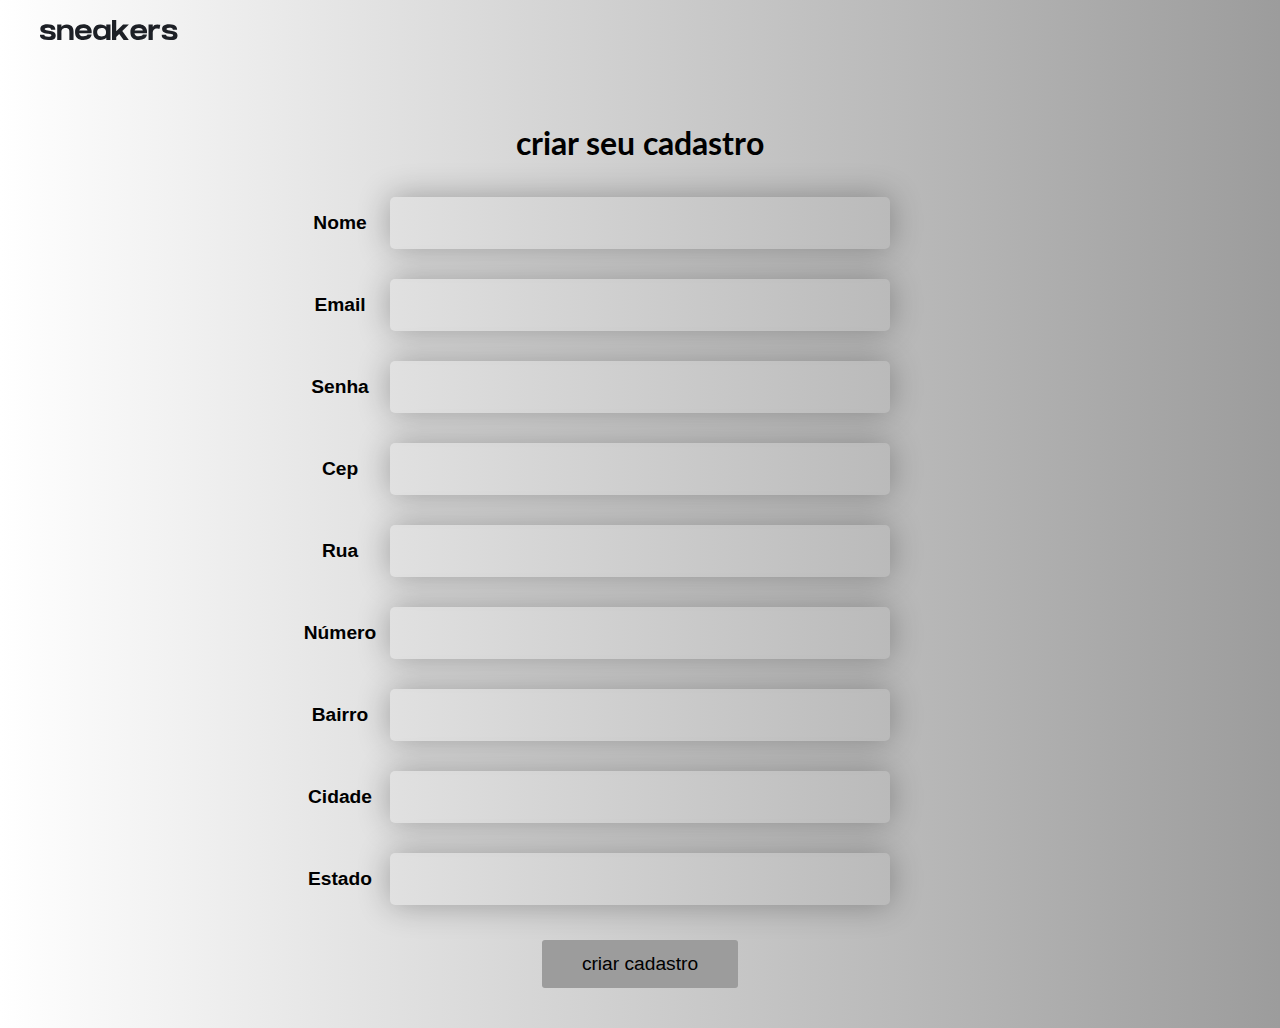
<file: registro.html>
<!DOCTYPE html>
<html lang="pt-BR">
<head>
    <meta charset="UTF-8">
    <meta http-equiv="X-UA-Compatible" content="IE=edge">
    <meta name="viewport" content="width=device-width, initial-scale=1.0">
    <title>Registro</title>
    <script src="./assets/vue.js"></script>
    <link rel="stylesheet" href="assets/css/registro.css">
</head>
<body>
    <div id="app">
    <header>
     <a href="index.html"><img src="assets/images/logo.svg" alt="logo" class="logo">
    </a>
    </header>
    <main class="cadastro">
        <h2>criar seu cadastro</h2>
        <form class="cadastro_container">
            <label for="nome">Nome</label>
            <input type="text" name="nome">
            <label for="email">Email</label>
            <input type="email" name="email" required>
            <label for="senha">Senha</label>
            <input type="password" name="senha">
            <label for="cep">Cep</label>
            <input type="number" name="cep" v-model="cep" @keyup="preencherCep(cep)">
            {{cepJson}}
            <label for="Rua">Rua</label>
            <input type="text" name="rua" v-model="rua" disabled>
            <label for="numero">Número</label>
            <input type="text" name="numero">
            <label for="bairro">Bairro</label>
            <input type="text" name="bairro" v-model="bairro" disabled>
            <label for="cidade">Cidade</label>
            <input type="text" name="cidade" v-model="cidade" disabled>
            <label for="estado">Estado</label>
            <input type="text" name="estado" v-model="estado" disabled>
    </form>
    <button class="btn_cadastro">criar cadastro</button>
    </main>
</div>
<script src="/assets/script/script.js"></script>
</body>
</html>
</file>
<file: assets/css/registro.css>
@import url("https://fonts.googleapis.com/css2?family=Lato:wght@300;400;700&display=swap");

* {
  margin: 0;
  padding: 0;
  box-sizing: border-box;
}

ul {
  list-style: none;
}

a {
  text-decoration: none;
}

body {
  font-family: "Lato", sans-serif;
  color: #fff;
  background: #000000;
  background: -webkit-linear-gradient(to right, #ffffff, #9c9c9c);
  background: linear-gradient(to right, #ffffff, #9c9c9c);
}

header {
  margin: 20px 40px;
  height: 7vh;
}

header img {
  cursor: pointer;
}

.cadastro {
  color: #000;
  width: 700px;
  text-align: center;
  margin: 40px auto;
}

.cadastro h2 {
  font-size: 2rem;
  margin-bottom: 20px;
}

.cadastro_container {
  color: #000;
  display: grid;
  grid-template-columns: 100px 1fr;
  align-items: center;
}

.cadastro_container label {
  display: block;
  font-family: "Noto", sans-serif;
  font-weight: bold;
  font-size: 1.2rem;
}

.cadastro_container input {
  width: 500px;
  outline: none;
  background: none;
  border: 2px solid transparent;
  padding: 15px 10px;
  margin: 15px 0;
  box-shadow: 0 0 2rem rgba(0, 0, 0, 0.3);
  font-size: 1rem;
  border-radius: 5px;
  box-sizing: border-box;
}

.cadastro_container input:focus {
  transition: 0.5s;
  border: 2px solid #000;
}

input[type="number"]::-webkit-inner-spin-button,
input[type="number"]::-webkit-outer-spin-button {
  -webkit-appearance: none;
  margin: 0;
}

.btn_cadastro {
  margin-top: 20px;
  padding: 13px 40px;
  font-size: 1.2rem;
  cursor: pointer;
  border: none;
  background: #9c9c9c;
  color: #000;
  border-radius: 3px;
}
.btn_cadastro:hover {
  background: rgba(0, 0, 0, 0.4);
}
</file>
